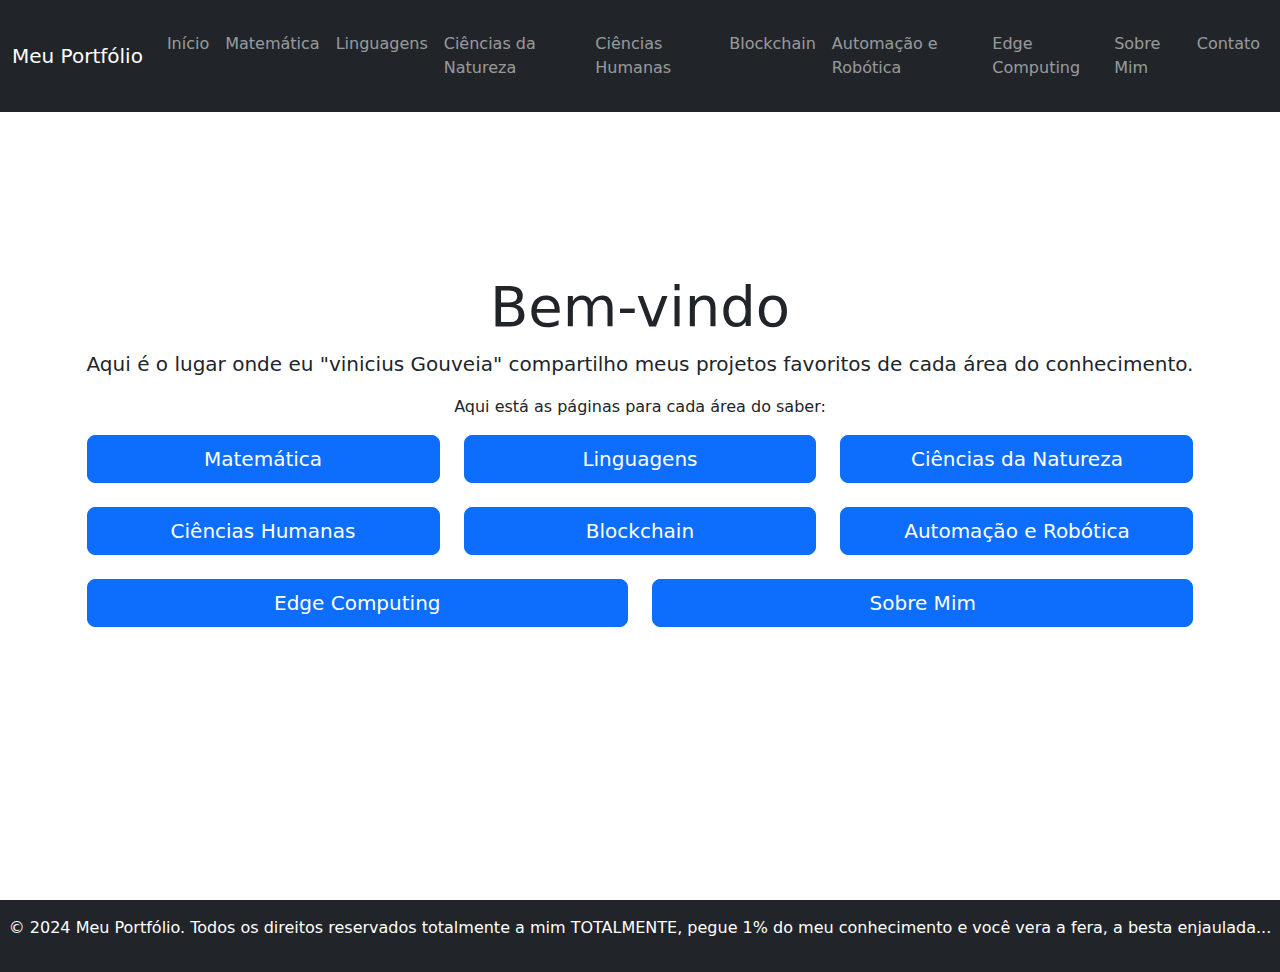
<file: index.html>
<!DOCTYPE html>
<html lang="pt-br">
<head>
    <meta charset="UTF-8">
    <meta name="viewport" content="width=device-width, initial-scale=1.0">
    <title>Início - Portfólio</title>
    <link href="https://cdn.jsdelivr.net/npm/bootstrap@5.3.1/dist/css/bootstrap.min.css" rel="stylesheet">
    <style>
        /* Definindo a altura da tela inicial para cobrir 100% da altura da janela */
        .full-screen {
            height: 100vh;
            display: flex;
            align-items: center;
            justify-content: center;
            text-align: center;
        }
    </style>
</head>
<body>
    <header class="bg-dark text-white py-3 fixed-top w-100" style="z-index: 100;">
        <nav class="navbar navbar-expand-lg navbar-dark">
            <div class="container-fluid">
                <a class="navbar-brand" href="#">Meu Portfólio</a>
                <button class="navbar-toggler" type="button" data-bs-toggle="collapse" data-bs-target="#navbarNav" aria-controls="navbarNav" aria-expanded="false" aria-label="Toggle navigation">
                    <span class="navbar-toggler-icon"></span>
                </button>
                <div class="collapse navbar-collapse" id="navbarNav">
                    <ul class="navbar-nav">
                        <li class="nav-item"><a class="nav-link" href="index.html">Início</a></li>
                        <li class="nav-item"><a class="nav-link" href="matematica.html">Matemática</a></li>
                        <li class="nav-item"><a class="nav-link" href="linguagens.html">Linguagens</a></li>
                        <li class="nav-item"><a class="nav-link" href="ciencias_natureza.html">Ciências da Natureza</a></li>
                        <li class="nav-item"><a class="nav-link" href="ciencias_humanas.html">Ciências Humanas</a></li>
                        <li class="nav-item"><a class="nav-link" href="blockchain.html">Blockchain</a></li>
                        <li class="nav-item"><a class="nav-link" href="automacao_robotica.html">Automação e Robótica</a></li>
                        <li class="nav-item"><a class="nav-link" href="edge_computing.html">Edge Computing</a></li>
                        <li class="nav-item"><a class="nav-link" href="sobre_mim.html">Sobre Mim</a></li>
                        <li class="nav-item"><a class="nav-link" href="contato.html">Contato</a></li>
                    </ul>
                </div>
            </div>
        </nav>
    </header>

    <main class="container py-5 full-screen">
        <section>
            <h1 class="display-4 text-dark">Bem-vindo</h1>
            <p class="lead text-dark">Aqui é o lugar onde eu "vinicius Gouveia" compartilho meus projetos favoritos de cada área do conhecimento.</p>
            <p class="text-dark">Aqui está as páginas para cada área do saber:</p>
            <div class="row">
                <div class="col-md-4">
                    <a href="matematica.html" class="btn btn-primary btn-lg w-100">Matemática</a>
                </div>
                <div class="col-md-4">
                    <a href="linguagens.html" class="btn btn-primary btn-lg w-100">Linguagens</a>
                </div>
                <div class="col-md-4">
                    <a href="ciencias_natureza.html" class="btn btn-primary btn-lg w-100">Ciências da Natureza</a>
                </div>
            </div>
            <div class="row mt-4">
                <div class="col-md-4">  
                    <a href="ciencias_humanas.html" class="btn btn-primary btn-lg w-100">Ciências Humanas</a>
                </div>
                <div class="col-md-4">
                    <a href="blockchain.html" class="btn btn-primary btn-lg w-100">Blockchain</a>
                </div>
                <div class="col-md-4">
                    <a href="automacao_robotica.html" class="btn btn-primary btn-lg w-100">Automação e Robótica</a>
                </div>
            </div>
            <div class="row mt-4">
                <div class="col-md-6">
                    <a href="edge_computing.html" class="btn btn-primary btn-lg w-100">Edge Computing</a>
                </div>
                <div class="col-md-6">
                    <a href="sobre_mim.html" class="btn btn-primary btn-lg w-100">Sobre Mim</a>
                </div>
            </div>
        </section>
    </main>

    <footer class="bg-dark text-white text-center py-3">    
        <p>&copy; 2024 Meu Portfólio. Todos os direitos reservados totalmente a mim TOTALMENTE, pegue 1% do meu conhecimento e você vera a fera, a besta enjaulada...</p>
    </footer>

    <script src="https://cdn.jsdelivr.net/npm/bootstrap@5.3.1/dist/js/bootstrap.bundle.min.js"></script>
</body>
</html>
</file>
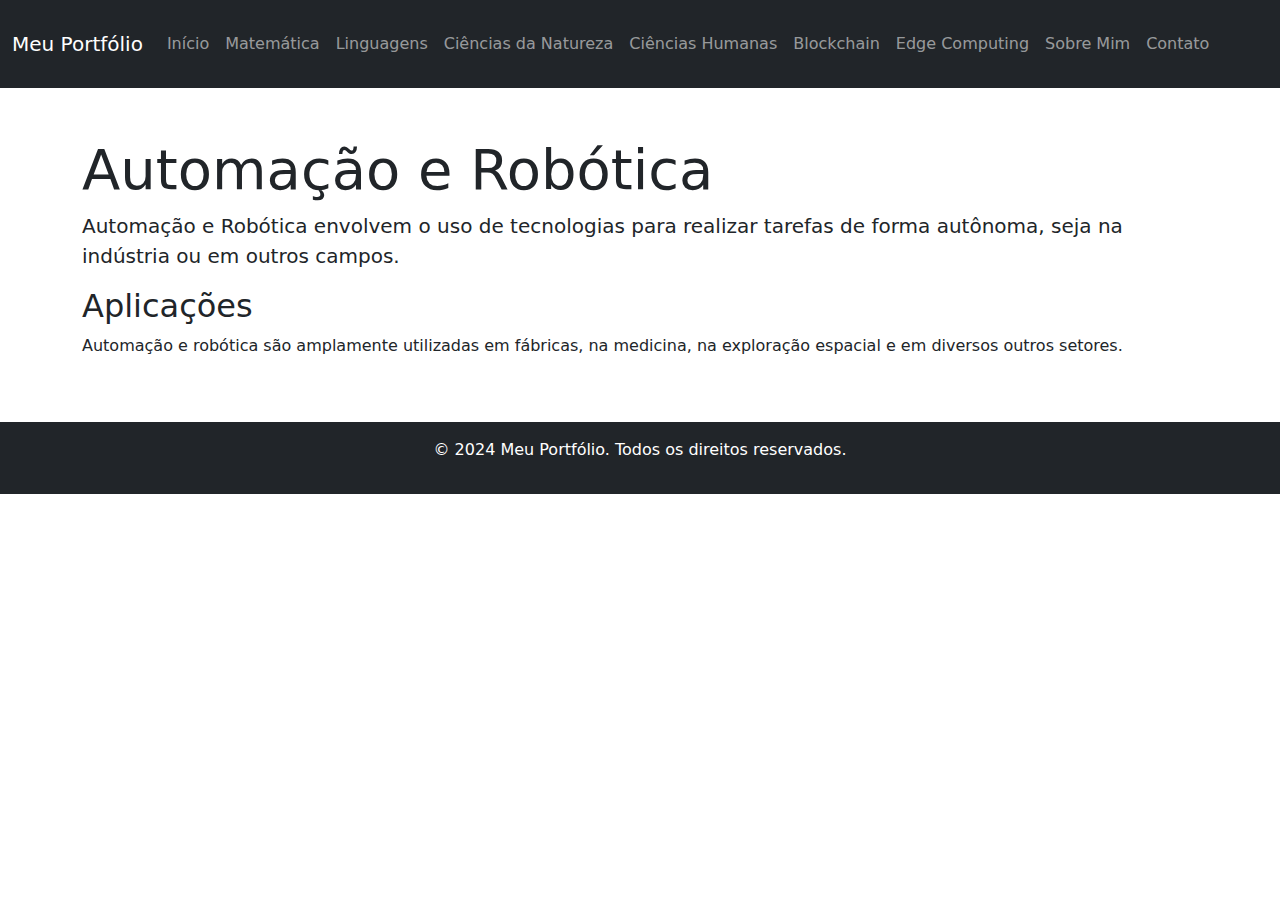
<file: automacao_robotica.html>
<!DOCTYPE html>
<html lang="pt-br">
<head>
    <meta charset="UTF-8">
    <meta name="viewport" content="width=device-width, initial-scale=1.0">
    <title>Automação e Robótica</title>
    <link href="https://cdn.jsdelivr.net/npm/bootstrap@5.3.1/dist/css/bootstrap.min.css" rel="stylesheet">
</head>
<body>
    <header class="bg-dark text-white py-3">
        <nav class="navbar navbar-expand-lg navbar-dark">
            <div class="container-fluid">
                <a class="navbar-brand" href="#">Meu Portfólio</a>
                <button class="navbar-toggler" type="button" data-bs-toggle="collapse" data-bs-target="#navbarNav" aria-controls="navbarNav" aria-expanded="false" aria-label="Toggle navigation">
                    <span class="navbar-toggler-icon"></span>
                </button>
                <div class="collapse navbar-collapse" id="navbarNav">
                    <ul class="navbar-nav">
                        <li class="nav-item"><a class="nav-link" href="index.html">Início</a></li>
                        <li class="nav-item"><a class="nav-link" href="matematica.html">Matemática</a></li>
                        <li class="nav-item"><a class="nav-link" href="linguagens.html">Linguagens</a></li>
                        <li class="nav-item"><a class="nav-link" href="ciencias_natureza.html">Ciências da Natureza</a></li>
                        <li class="nav-item"><a class="nav-link" href="ciencias_humanas.html">Ciências Humanas</a></li>
                        <li class="nav-item"><a class="nav-link" href="blockchain.html">Blockchain</a></li>
                        <li class="nav-item"><a class="nav-link" href="edge_computing.html">Edge Computing</a></li>
                        <li class="nav-item"><a class="nav-link" href="sobre_mim.html">Sobre Mim</a></li>
                        <li class="nav-item"><a class="nav-link" href="contato.html">Contato</a></li>
                    </ul>
                </div>
            </div>
        </nav>
    </header>

    <main class="container py-5">
        <h1 class="display-4">Automação e Robótica</h1>
        <p class="lead">Automação e Robótica envolvem o uso de tecnologias para realizar tarefas de forma autônoma, seja na indústria ou em outros campos.</p>

        <section>
            <h2>Aplicações</h2>
            <p>Automação e robótica são amplamente utilizadas em fábricas, na medicina, na exploração espacial e em diversos outros setores.</p>
        </section>
    </main>

    <footer class="bg-dark text-white text-center py-3">
        <p>&copy; 2024 Meu Portfólio. Todos os direitos reservados.</p>
    </footer>

    <script src="https://cdn.jsdelivr.net/npm/bootstrap@5.3.1/dist/js/bootstrap.bundle.min.js"></script>
</body>
</html>
</file>
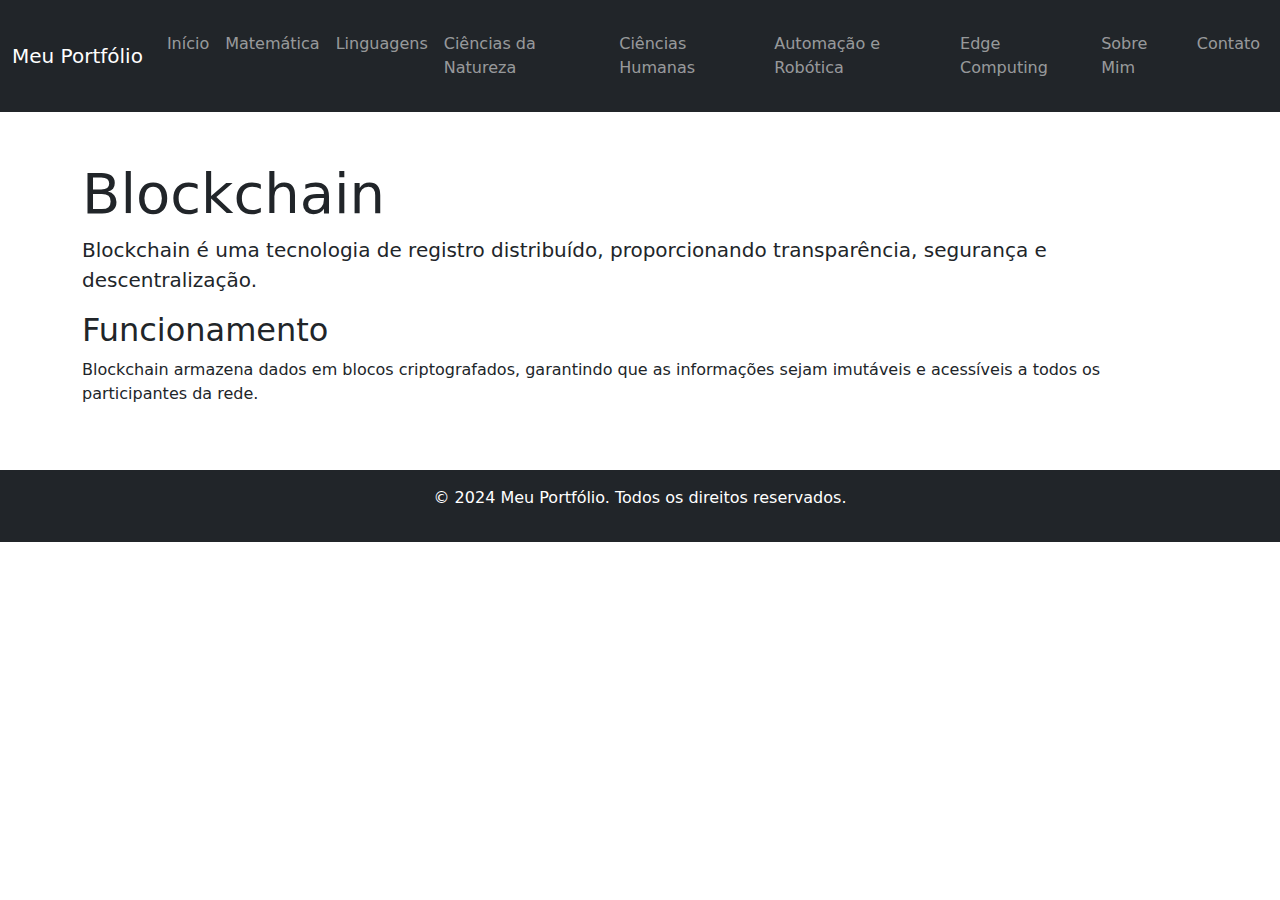
<file: blockchain.html>
<!DOCTYPE html>
<html lang="pt-br">
<head>
    <meta charset="UTF-8">
    <meta name="viewport" content="width=device-width, initial-scale=1.0">
    <title>Blockchain</title>
    <link href="https://cdn.jsdelivr.net/npm/bootstrap@5.3.1/dist/css/bootstrap.min.css" rel="stylesheet">
</head>
<body>
    <header class="bg-dark text-white py-3">
        <nav class="navbar navbar-expand-lg navbar-dark">
            <div class="container-fluid">
                <a class="navbar-brand" href="#">Meu Portfólio</a>
                <button class="navbar-toggler" type="button" data-bs-toggle="collapse" data-bs-target="#navbarNav" aria-controls="navbarNav" aria-expanded="false" aria-label="Toggle navigation">
                    <span class="navbar-toggler-icon"></span>
                </button>
                <div class="collapse navbar-collapse" id="navbarNav">
                    <ul class="navbar-nav">
                        <li class="nav-item"><a class="nav-link" href="index.html">Início</a></li>
                        <li class="nav-item"><a class="nav-link" href="matematica.html">Matemática</a></li>
                        <li class="nav-item"><a class="nav-link" href="linguagens.html">Linguagens</a></li>
                        <li class="nav-item"><a class="nav-link" href="ciencias_natureza.html">Ciências da Natureza</a></li>
                        <li class="nav-item"><a class="nav-link" href="ciencias_humanas.html">Ciências Humanas</a></li>
                        <li class="nav-item"><a class="nav-link" href="automacao_robotica.html">Automação e Robótica</a></li>
                        <li class="nav-item"><a class="nav-link" href="edge_computing.html">Edge Computing</a></li>
                        <li class="nav-item"><a class="nav-link" href="sobre_mim.html">Sobre Mim</a></li>
                        <li class="nav-item"><a class="nav-link" href="contato.html">Contato</a></li>
                    </ul>
                </div>
            </div>
        </nav>
    </header>

    <main class="container py-5">
        <h1 class="display-4">Blockchain</h1>
        <p class="lead">Blockchain é uma tecnologia de registro distribuído, proporcionando transparência, segurança e descentralização.</p>

        <section>
            <h2>Funcionamento</h2>
            <p>Blockchain armazena dados em blocos criptografados, garantindo que as informações sejam imutáveis e acessíveis a todos os participantes da rede.</p>
        </section>
    </main>

    <footer class="bg-dark text-white text-center py-3">
        <p>&copy; 2024 Meu Portfólio. Todos os direitos reservados.</p>
    </footer>

    <script src="https://cdn.jsdelivr.net/npm/bootstrap@5.3.1/dist/js/bootstrap.bundle.min.js"></script>
</body>
</html>
</file>
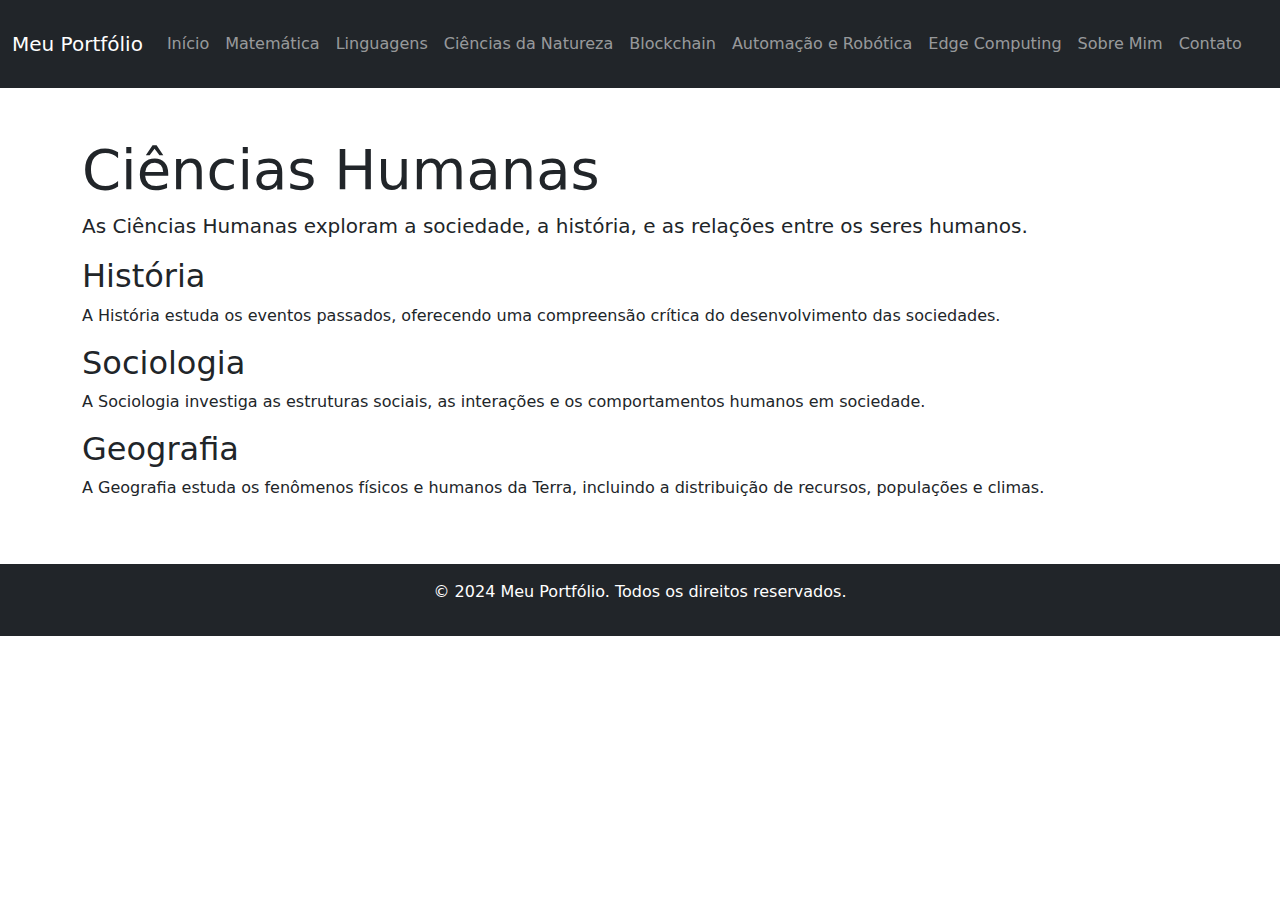
<file: ciencias_humanas.html>
<!DOCTYPE html>
<html lang="pt-br">
<head>
    <meta charset="UTF-8">
    <meta name="viewport" content="width=device-width, initial-scale=1.0">
    <title>Ciências Humanas</title>
    <link href="https://cdn.jsdelivr.net/npm/bootstrap@5.3.1/dist/css/bootstrap.min.css" rel="stylesheet">
</head>
<body>
    <header class="bg-dark text-white py-3">
        <nav class="navbar navbar-expand-lg navbar-dark">
            <div class="container-fluid">
                <a class="navbar-brand" href="#">Meu Portfólio</a>
                <button class="navbar-toggler" type="button" data-bs-toggle="collapse" data-bs-target="#navbarNav" aria-controls="navbarNav" aria-expanded="false" aria-label="Toggle navigation">
                    <span class="navbar-toggler-icon"></span>
                </button>
                <div class="collapse navbar-collapse" id="navbarNav">
                    <ul class="navbar-nav">
                        <li class="nav-item"><a class="nav-link" href="index.html">Início</a></li>
                        <li class="nav-item"><a class="nav-link" href="matematica.html">Matemática</a></li>
                        <li class="nav-item"><a class="nav-link" href="linguagens.html">Linguagens</a></li>
                        <li class="nav-item"><a class="nav-link" href="ciencias_natureza.html">Ciências da Natureza</a></li>
                        <li class="nav-item"><a class="nav-link" href="blockchain.html">Blockchain</a></li>
                        <li class="nav-item"><a class="nav-link" href="automacao_robotica.html">Automação e Robótica</a></li>
                        <li class="nav-item"><a class="nav-link" href="edge_computing.html">Edge Computing</a></li>
                        <li class="nav-item"><a class="nav-link" href="sobre_mim.html">Sobre Mim</a></li>
                        <li class="nav-item"><a class="nav-link" href="contato.html">Contato</a></li>
                    </ul>
                </div>
            </div>
        </nav>
    </header>

    <main class="container py-5">
        <h1 class="display-4">Ciências Humanas</h1>
        <p class="lead">As Ciências Humanas exploram a sociedade, a história, e as relações entre os seres humanos.</p>

        <section>
            <h2>História</h2>
            <p>A História estuda os eventos passados, oferecendo uma compreensão crítica do desenvolvimento das sociedades.</p>
        </section>

        <section>
            <h2>Sociologia</h2>
            <p>A Sociologia investiga as estruturas sociais, as interações e os comportamentos humanos em sociedade.</p>
        </section>

        <section>
            <h2>Geografia</h2>
            <p>A Geografia estuda os fenômenos físicos e humanos da Terra, incluindo a distribuição de recursos, populações e climas.</p>
        </section>
    </main>

    <footer class="bg-dark text-white text-center py-3">
        <p>&copy; 2024 Meu Portfólio. Todos os direitos reservados.</p>
    </footer>

    <script src="https://cdn.jsdelivr.net/npm/bootstrap@5.3.1/dist/js/bootstrap.bundle.min.js"></script>
</body>
</html>
</file>
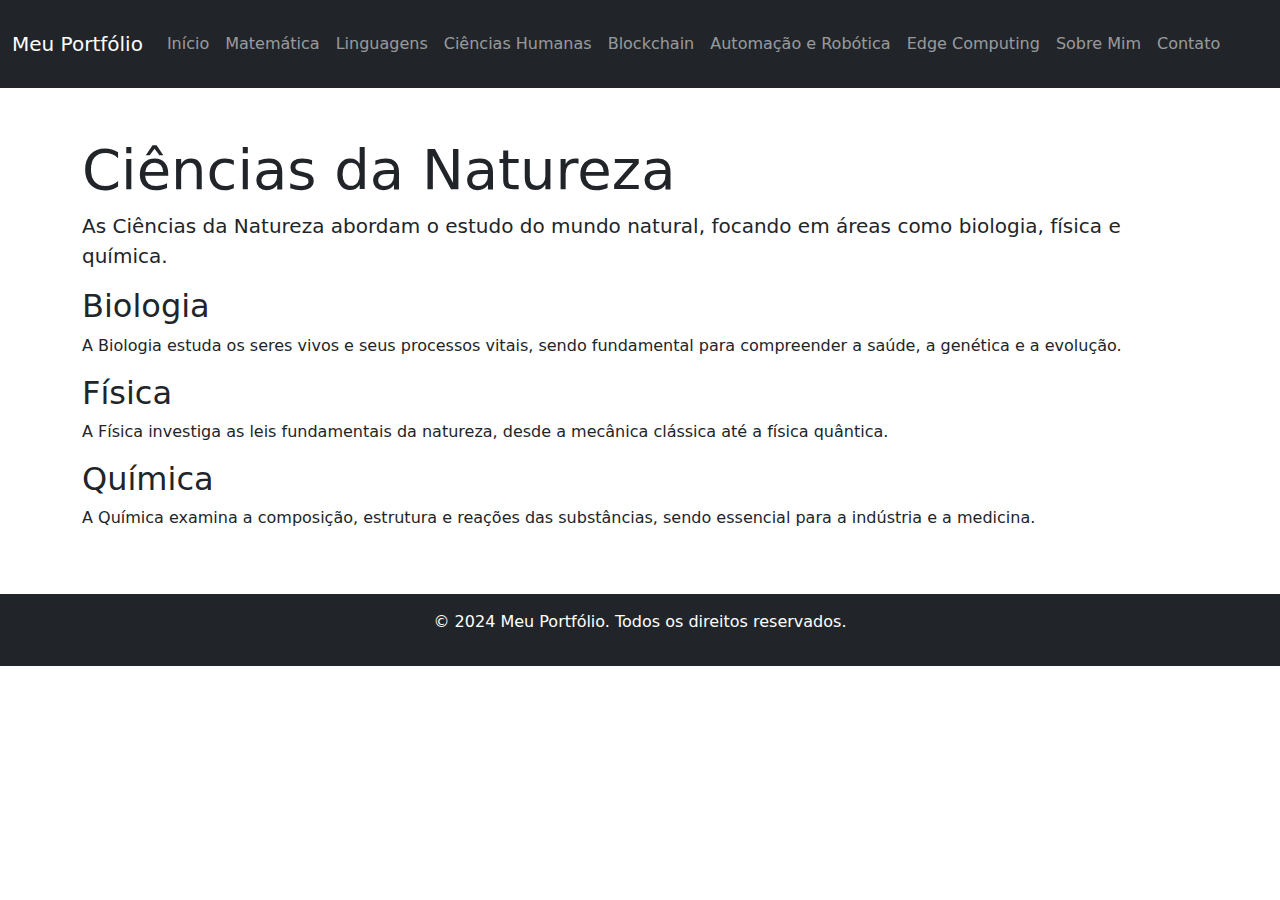
<file: ciencias_natureza.html>
<!DOCTYPE html>
<html lang="pt-br">
<head>
    <meta charset="UTF-8">
    <meta name="viewport" content="width=device-width, initial-scale=1.0">
    <title>Ciências da Natureza</title>
    <link href="https://cdn.jsdelivr.net/npm/bootstrap@5.3.1/dist/css/bootstrap.min.css" rel="stylesheet">
</head>
<body>
    <header class="bg-dark text-white py-3">
        <nav class="navbar navbar-expand-lg navbar-dark">
            <div class="container-fluid">
                <a class="navbar-brand" href="#">Meu Portfólio</a>
                <button class="navbar-toggler" type="button" data-bs-toggle="collapse" data-bs-target="#navbarNav" aria-controls="navbarNav" aria-expanded="false" aria-label="Toggle navigation">
                    <span class="navbar-toggler-icon"></span>
                </button>
                <div class="collapse navbar-collapse" id="navbarNav">
                    <ul class="navbar-nav">
                        <li class="nav-item"><a class="nav-link" href="index.html">Início</a></li>
                        <li class="nav-item"><a class="nav-link" href="matematica.html">Matemática</a></li>
                        <li class="nav-item"><a class="nav-link" href="linguagens.html">Linguagens</a></li>
                        <li class="nav-item"><a class="nav-link" href="ciencias_humanas.html">Ciências Humanas</a></li>
                        <li class="nav-item"><a class="nav-link" href="blockchain.html">Blockchain</a></li>
                        <li class="nav-item"><a class="nav-link" href="automacao_robotica.html">Automação e Robótica</a></li>
                        <li class="nav-item"><a class="nav-link" href="edge_computing.html">Edge Computing</a></li>
                        <li class="nav-item"><a class="nav-link" href="sobre_mim.html">Sobre Mim</a></li>
                        <li class="nav-item"><a class="nav-link" href="contato.html">Contato</a></li>
                    </ul>
                </div>
            </div>
        </nav>
    </header>

    <main class="container py-5">
        <h1 class="display-4">Ciências da Natureza</h1>
        <p class="lead">As Ciências da Natureza abordam o estudo do mundo natural, focando em áreas como biologia, física e química.</p>

        <section>
            <h2>Biologia</h2>
            <p>A Biologia estuda os seres vivos e seus processos vitais, sendo fundamental para compreender a saúde, a genética e a evolução.</p>
        </section>

        <section>
            <h2>Física</h2>
            <p>A Física investiga as leis fundamentais da natureza, desde a mecânica clássica até a física quântica.</p>
        </section>

        <section>
            <h2>Química</h2>
            <p>A Química examina a composição, estrutura e reações das substâncias, sendo essencial para a indústria e a medicina.</p>
        </section>
    </main>

    <footer class="bg-dark text-white text-center py-3">
        <p>&copy; 2024 Meu Portfólio. Todos os direitos reservados.</p>
    </footer>

    <script src="https://cdn.jsdelivr.net/npm/bootstrap@5.3.1/dist/js/bootstrap.bundle.min.js"></script>
</body>
</html>
</file>
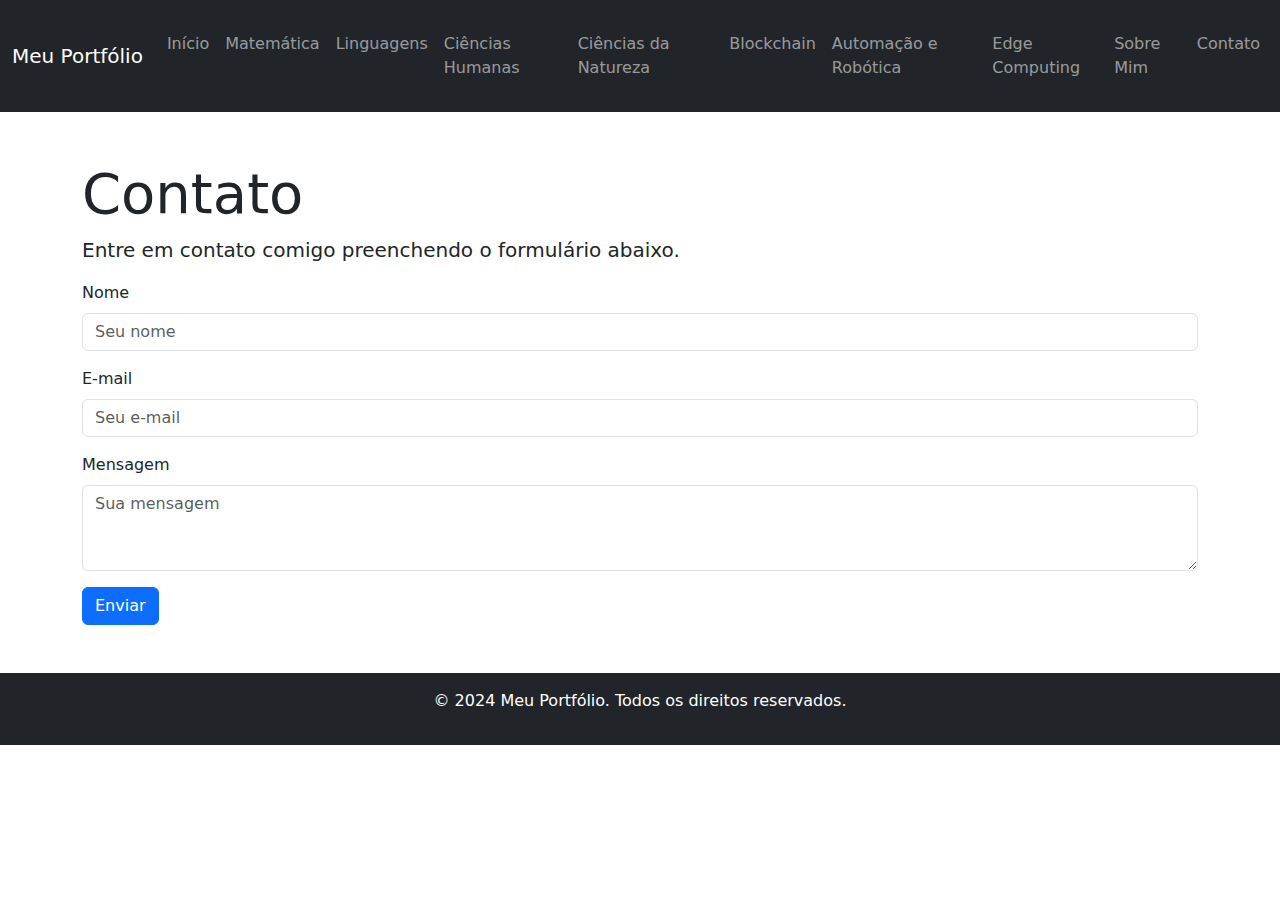
<file: contato.html>
<!DOCTYPE html>
<html lang="pt-br">
<head>
    <meta charset="UTF-8">
    <meta name="viewport" content="width=device-width, initial-scale=1.0">
    <title>Contato</title>
    <link href="https://cdn.jsdelivr.net/npm/bootstrap@5.3.1/dist/css/bootstrap.min.css" rel="stylesheet">
</head>
<body>
    <header class="bg-dark text-white py-3">
        <nav class="navbar navbar-expand-lg navbar-dark">
            <div class="container-fluid">
                <a class="navbar-brand" href="#">Meu Portfólio</a>
                <button class="navbar-toggler" type="button" data-bs-toggle="collapse" data-bs-target="#navbarNav" aria-controls="navbarNav" aria-expanded="false" aria-label="Toggle navigation">
                    <span class="navbar-toggler-icon"></span>
                </button>
                <div class="collapse navbar-collapse" id="navbarNav">
                    <ul class="navbar-nav">
                        <li class="nav-item"><a class="nav-link" href="index.html">Início</a></li>
                        <li class="nav-item"><a class="nav-link" href="matematica.html">Matemática</a></li>
                        <li class="nav-item"><a class="nav-link" href="linguagens.html">Linguagens</a></li>
                        <li class="nav-item"><a class="nav-link" href="ciencias_humanas.html">Ciências Humanas</a></li>
                        <li class="nav-item"><a class="nav-link" href="ciencias_natureza.html">Ciências da Natureza</a></li>
                        <li class="nav-item"><a class="nav-link" href="blockchain.html">Blockchain</a></li>
                        <li class="nav-item"><a class="nav-link" href="automacao_robotica.html">Automação e Robótica</a></li>
                        <li class="nav-item"><a class="nav-link" href="edge_computing.html">Edge Computing</a></li>
                        <li class="nav-item"><a class="nav-link" href="sobre_mim.html">Sobre Mim</a></li>
                        <li class="nav-item"><a class="nav-link" href="contato.html">Contato</a></li>
                    </ul>
                </div>
            </div>
        </nav>
    </header>

    <main class="container py-5">
        <h1 class="display-4">Contato</h1>
        <p class="lead">Entre em contato comigo preenchendo o formulário abaixo.</p>

        <form>
            <div class="mb-3">
                <label for="nome" class="form-label">Nome</label>
                <input type="text" class="form-control" id="nome" placeholder="Seu nome">
            </div>
            <div class="mb-3">
                <label for="email" class="form-label">E-mail</label>
                <input type="email" class="form-control" id="email" placeholder="Seu e-mail">
            </div>
            <div class="mb-3">
                <label for="mensagem" class="form-label">Mensagem</label>
                <textarea class="form-control" id="mensagem" rows="3" placeholder="Sua mensagem"></textarea>
            </div>
            <button type="submit" class="btn btn-primary">Enviar</button>
        </form>
    </main>

    <footer class="bg-dark text-white text-center py-3">
        <p>&copy; 2024 Meu Portfólio. Todos os direitos reservados.</p>
    </footer>

    <script src="https://cdn.jsdelivr.net/npm/bootstrap@5.3.1/dist/js/bootstrap.bundle.min.js"></script>
</body>
</html>
</file>
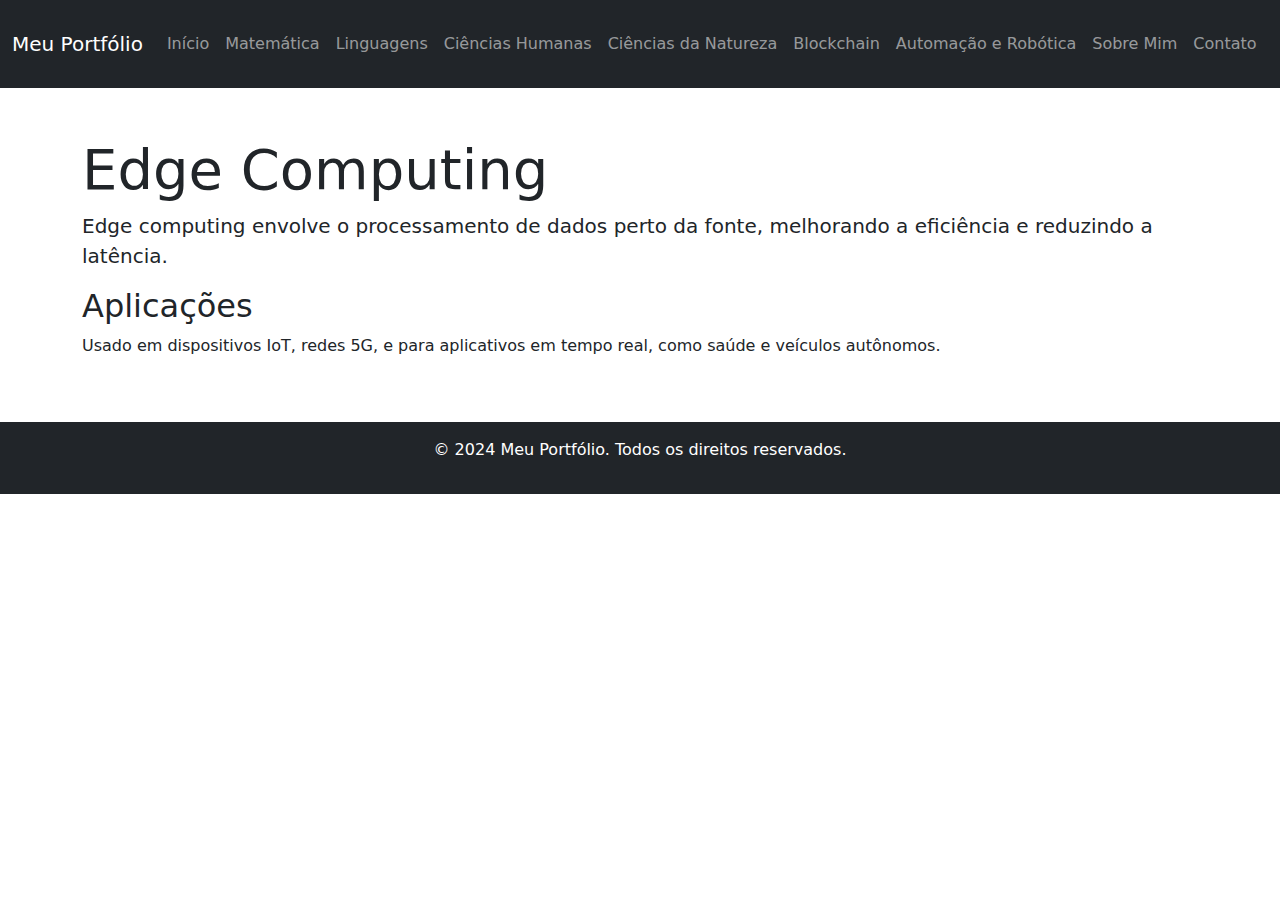
<file: edge_computing.html>
<!DOCTYPE html>
<html lang="pt-br">
<head>
    <meta charset="UTF-8">
    <meta name="viewport" content="width=device-width, initial-scale=1.0">
    <title>Edge Computing</title>
    <link href="https://cdn.jsdelivr.net/npm/bootstrap@5.3.1/dist/css/bootstrap.min.css" rel="stylesheet">
</head>
<body>
    <header class="bg-dark text-white py-3">
        <nav class="navbar navbar-expand-lg navbar-dark">
            <div class="container-fluid">
                <a class="navbar-brand" href="#">Meu Portfólio</a>
                <button class="navbar-toggler" type="button" data-bs-toggle="collapse" data-bs-target="#navbarNav" aria-controls="navbarNav" aria-expanded="false" aria-label="Toggle navigation">
                    <span class="navbar-toggler-icon"></span>
                </button>
                <div class="collapse navbar-collapse" id="navbarNav">
                    <ul class="navbar-nav">
                        <li class="nav-item"><a class="nav-link" href="index.html">Início</a></li>
                        <li class="nav-item"><a class="nav-link" href="matematica.html">Matemática</a></li>
                        <li class="nav-item"><a class="nav-link" href="linguagens.html">Linguagens</a></li>
                        <li class="nav-item"><a class="nav-link" href="ciencias_humanas.html">Ciências Humanas</a></li>
                        <li class="nav-item"><a class="nav-link" href="ciencias_natureza.html">Ciências da Natureza</a></li>
                        <li class="nav-item"><a class="nav-link" href="blockchain.html">Blockchain</a></li>
                        <li class="nav-item"><a class="nav-link" href="automacao_robotica.html">Automação e Robótica</a></li>
                        <li class="nav-item"><a class="nav-link" href="sobre_mim.html">Sobre Mim</a></li>
                        <li class="nav-item"><a class="nav-link" href="contato.html">Contato</a></li>
                    </ul>
                </div>
            </div>
        </nav>
    </header>

    <main class="container py-5">
        <h1 class="display-4">Edge Computing</h1>
        <p class="lead">Edge computing envolve o processamento de dados perto da fonte, melhorando a eficiência e reduzindo a latência.</p>

        <section>
            <h2>Aplicações</h2>
            <p>Usado em dispositivos IoT, redes 5G, e para aplicativos em tempo real, como saúde e veículos autônomos.</p>
        </section>
    </main>

    <footer class="bg-dark text-white text-center py-3">
        <p>&copy; 2024 Meu Portfólio. Todos os direitos reservados.</p>
    </footer>

    <script src="https://cdn.jsdelivr.net/npm/bootstrap@5.3.1/dist/js/bootstrap.bundle.min.js"></script>
</body>
</html>
</file>
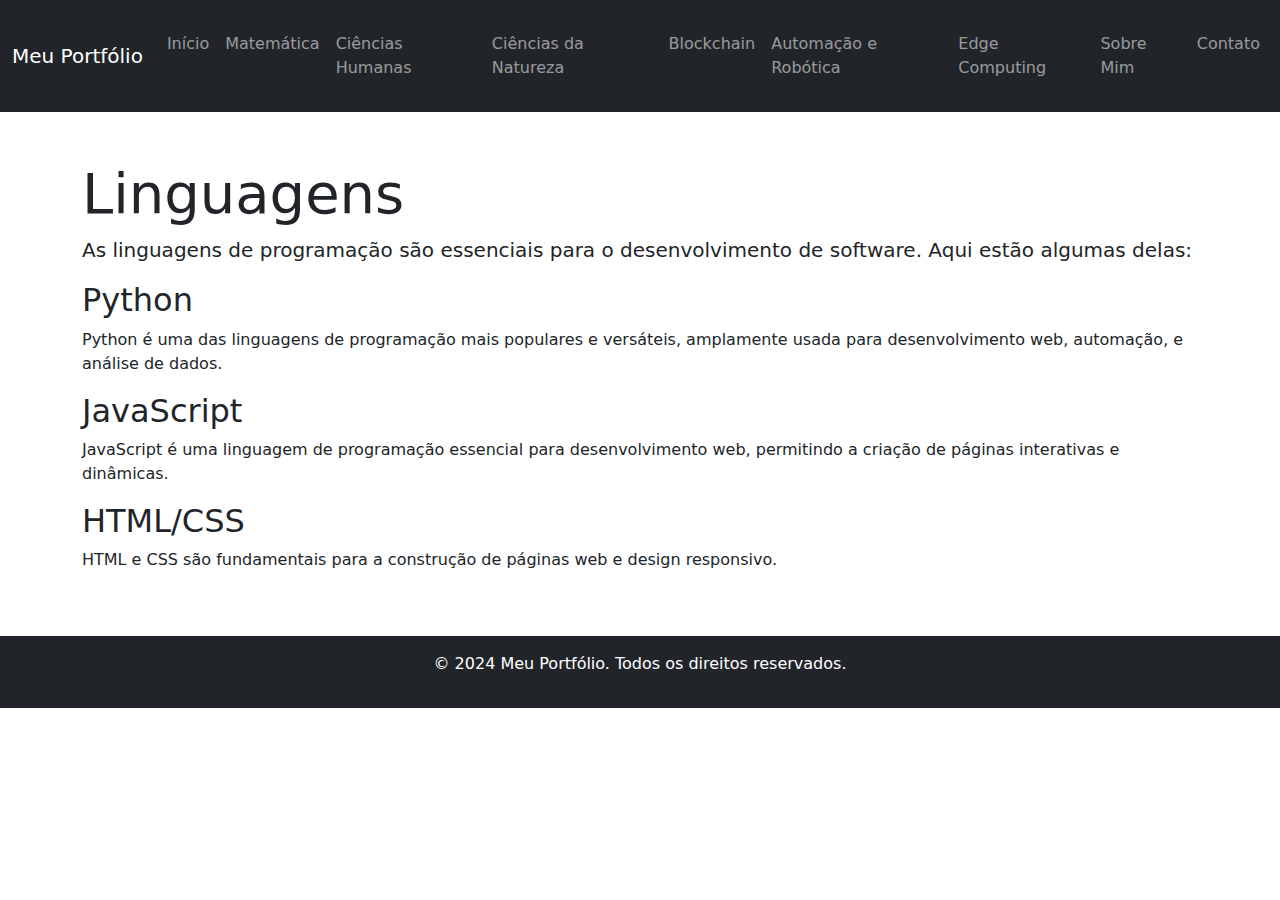
<file: linguagens.html>
<!DOCTYPE html>
<html lang="pt-br">
<head>
    <meta charset="UTF-8">
    <meta name="viewport" content="width=device-width, initial-scale=1.0">
    <title>Linguagens</title>
    <link href="https://cdn.jsdelivr.net/npm/bootstrap@5.3.1/dist/css/bootstrap.min.css" rel="stylesheet">
</head>
<body>
    <header class="bg-dark text-white py-3">
        <nav class="navbar navbar-expand-lg navbar-dark">
            <div class="container-fluid">
                <a class="navbar-brand" href="#">Meu Portfólio</a>
                <button class="navbar-toggler" type="button" data-bs-toggle="collapse" data-bs-target="#navbarNav" aria-controls="navbarNav" aria-expanded="false" aria-label="Toggle navigation">
                    <span class="navbar-toggler-icon"></span>
                </button>
                <div class="collapse navbar-collapse" id="navbarNav">
                    <ul class="navbar-nav">
                        <li class="nav-item"><a class="nav-link" href="index.html">Início</a></li>
                        <li class="nav-item"><a class="nav-link" href="matematica.html">Matemática</a></li>
                        <li class="nav-item"><a class="nav-link" href="ciencias_humanas.html">Ciências Humanas</a></li>
                        <li class="nav-item"><a class="nav-link" href="ciencias_natureza.html">Ciências da Natureza</a></li>
                        <li class="nav-item"><a class="nav-link" href="blockchain.html">Blockchain</a></li>
                        <li class="nav-item"><a class="nav-link" href="automacao_robotica.html">Automação e Robótica</a></li>
                        <li class="nav-item"><a class="nav-link" href="edge_computing.html">Edge Computing</a></li>
                        <li class="nav-item"><a class="nav-link" href="sobre_mim.html">Sobre Mim</a></li>
                        <li class="nav-item"><a class="nav-link" href="contato.html">Contato</a></li>
                    </ul>
                </div>
            </div>
        </nav>
    </header>

    <main class="container py-5">
        <h1 class="display-4">Linguagens</h1>
        <p class="lead">As linguagens de programação são essenciais para o desenvolvimento de software. Aqui estão algumas delas:</p>

        <section>
            <h2>Python</h2>
            <p>Python é uma das linguagens de programação mais populares e versáteis, amplamente usada para desenvolvimento web, automação, e análise de dados.</p>
        </section>

        <section>
            <h2>JavaScript</h2>
            <p>JavaScript é uma linguagem de programação essencial para desenvolvimento web, permitindo a criação de páginas interativas e dinâmicas.</p>
        </section>

        <section>
            <h2>HTML/CSS</h2>
            <p>HTML e CSS são fundamentais para a construção de páginas web e design responsivo.</p>
        </section>
    </main>

    <footer class="bg-dark text-white text-center py-3">
        <p>&copy; 2024 Meu Portfólio. Todos os direitos reservados.</p>
    </footer>

    <script src="https://cdn.jsdelivr.net/npm/bootstrap@5.3.1/dist/js/bootstrap.bundle.min.js"></script>
</body>
</html>
</file>
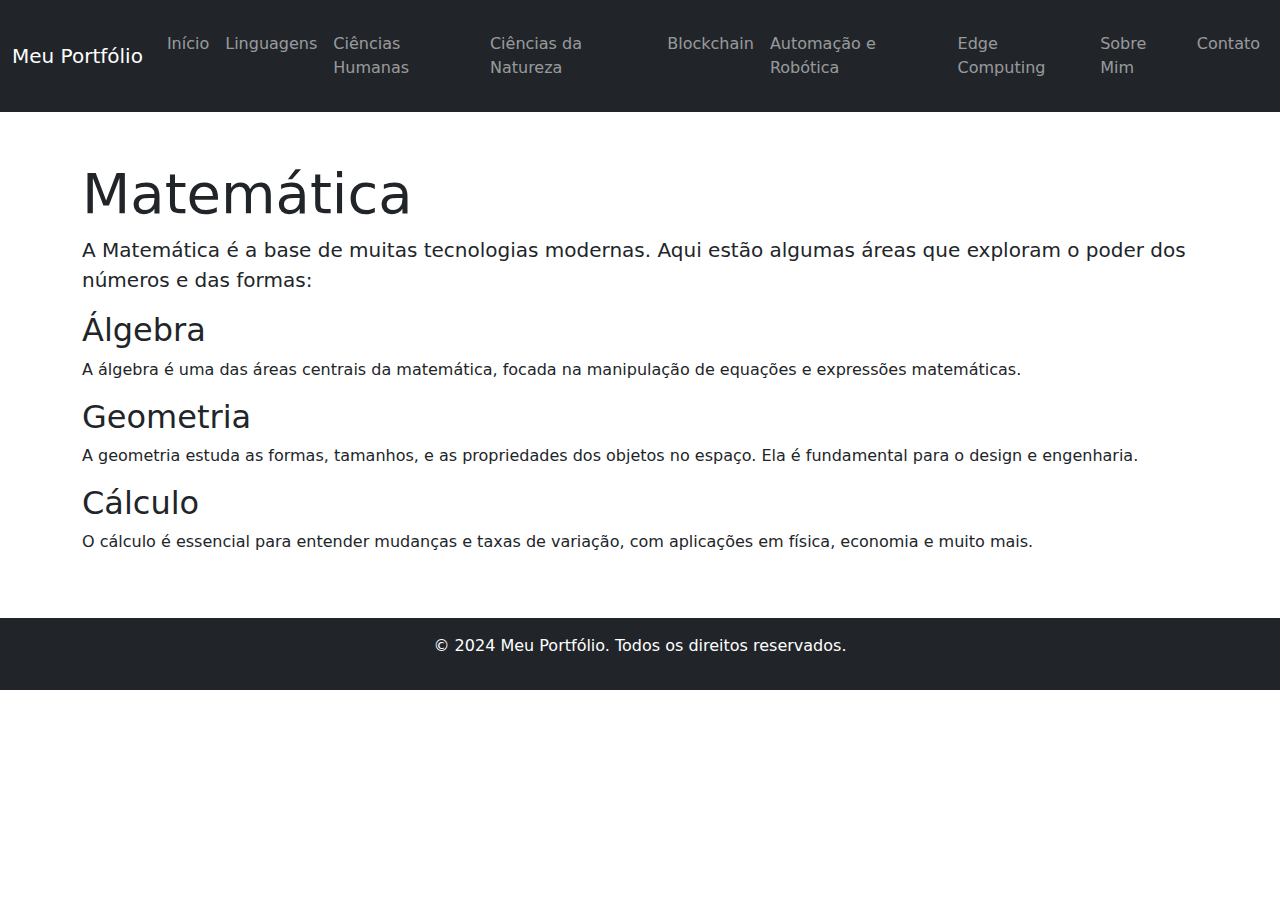
<file: matematica.html>
<!DOCTYPE html>
<html lang="pt-br">
<head>
    <meta charset="UTF-8">
    <meta name="viewport" content="width=device-width, initial-scale=1.0">
    <title>Matemática</title>
    <link href="https://cdn.jsdelivr.net/npm/bootstrap@5.3.1/dist/css/bootstrap.min.css" rel="stylesheet">
</head>
<body>
    <header class="bg-dark text-white py-3">
        <nav class="navbar navbar-expand-lg navbar-dark">
            <div class="container-fluid">
                <a class="navbar-brand" href="#">Meu Portfólio</a>
                <button class="navbar-toggler" type="button" data-bs-toggle="collapse" data-bs-target="#navbarNav" aria-controls="navbarNav" aria-expanded="false" aria-label="Toggle navigation">
                    <span class="navbar-toggler-icon"></span>
                </button>
                <div class="collapse navbar-collapse" id="navbarNav">
                    <ul class="navbar-nav">
                        <li class="nav-item"><a class="nav-link" href="index.html">Início</a></li>
                        <li class="nav-item"><a class="nav-link" href="linguagens.html">Linguagens</a></li>
                        <li class="nav-item"><a class="nav-link" href="ciencias_humanas.html">Ciências Humanas</a></li>
                        <li class="nav-item"><a class="nav-link" href="ciencias_natureza.html">Ciências da Natureza</a></li>
                        <li class="nav-item"><a class="nav-link" href="blockchain.html">Blockchain</a></li>
                        <li class="nav-item"><a class="nav-link" href="automacao_robotica.html">Automação e Robótica</a></li>
                        <li class="nav-item"><a class="nav-link" href="edge_computing.html">Edge Computing</a></li>
                        <li class="nav-item"><a class="nav-link" href="sobre_mim.html">Sobre Mim</a></li>
                        <li class="nav-item"><a class="nav-link" href="contato.html">Contato</a></li>
                    </ul>
                </div>
            </div>
        </nav>
    </header>

    <main class="container py-5">
        <h1 class="display-4">Matemática</h1>
        <p class="lead">A Matemática é a base de muitas tecnologias modernas. Aqui estão algumas áreas que exploram o poder dos números e das formas:</p>

        <section>
            <h2>Álgebra</h2>
            <p>A álgebra é uma das áreas centrais da matemática, focada na manipulação de equações e expressões matemáticas.</p>
        </section>

        <section>
            <h2>Geometria</h2>
            <p>A geometria estuda as formas, tamanhos, e as propriedades dos objetos no espaço. Ela é fundamental para o design e engenharia.</p>
        </section>

        <section>
            <h2>Cálculo</h2>
            <p>O cálculo é essencial para entender mudanças e taxas de variação, com aplicações em física, economia e muito mais.</p>
        </section>
    </main>

    <footer class="bg-dark text-white text-center py-3">
        <p>&copy; 2024 Meu Portfólio. Todos os direitos reservados.</p>
    </footer>

    <script src="https://cdn.jsdelivr.net/npm/bootstrap@5.3.1/dist/js/bootstrap.bundle.min.js"></script>
</body>
</html>
</file>
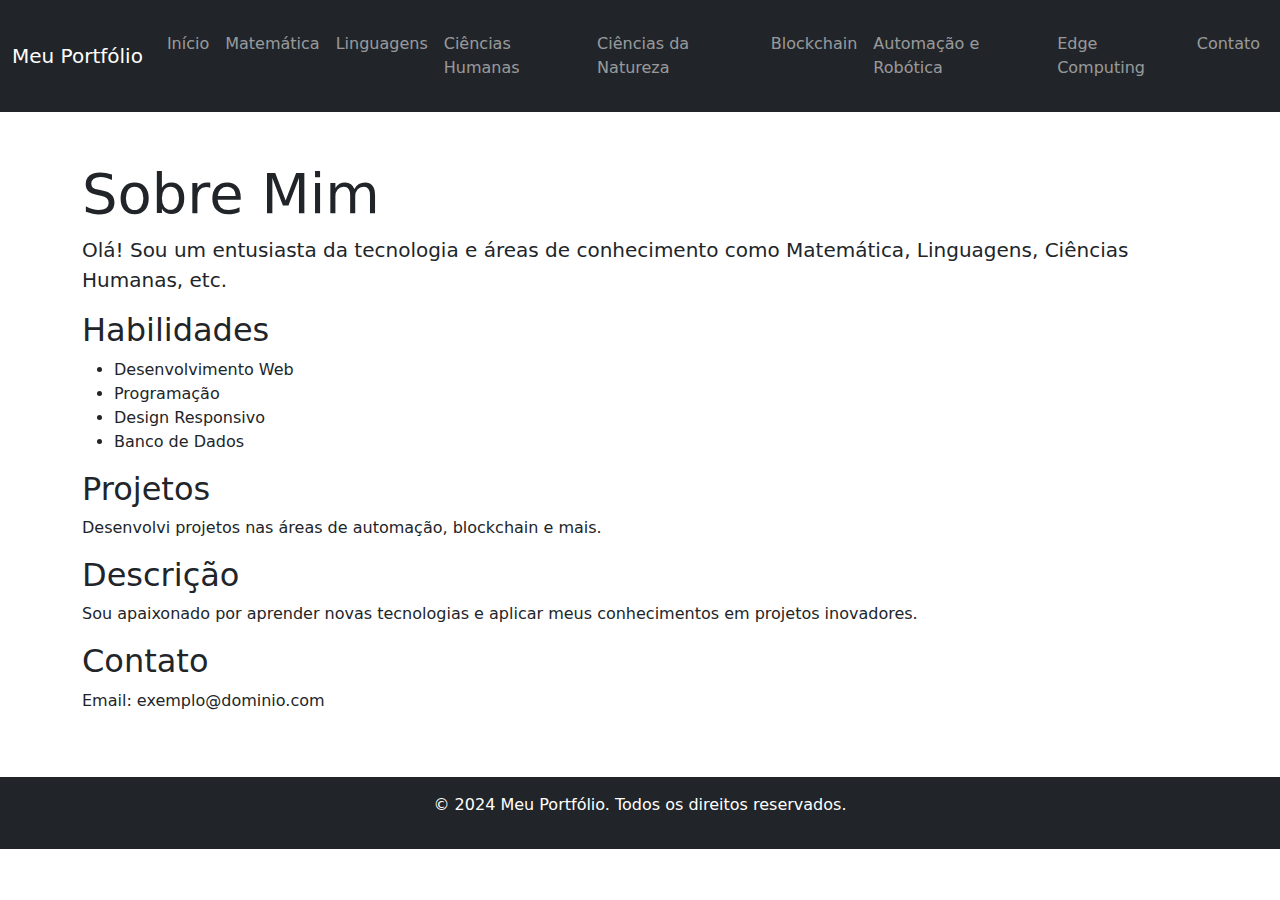
<file: sobre_mim.html>
<!DOCTYPE html>
<html lang="pt-br">
<head>
    <meta charset="UTF-8">
    <meta name="viewport" content="width=device-width, initial-scale=1.0">
    <title>Sobre Mim</title>
    <!-- Link para o Bootstrap -->
    <link href="https://cdn.jsdelivr.net/npm/bootstrap@5.3.1/dist/css/bootstrap.min.css" rel="stylesheet">
</head>
<body>
    <!-- Cabeçalho -->
    <header class="bg-dark text-white py-3">
        <nav class="navbar navbar-expand-lg navbar-dark">
            <div class="container-fluid">
                <a class="navbar-brand" href="#">Meu Portfólio</a>
                <button class="navbar-toggler" type="button" data-bs-toggle="collapse" data-bs-target="#navbarNav" aria-controls="navbarNav" aria-expanded="false" aria-label="Toggle navigation">
                    <span class="navbar-toggler-icon"></span>
                </button>
                <div class="collapse navbar-collapse" id="navbarNav">
                    <ul class="navbar-nav">
                        <li class="nav-item"><a class="nav-link" href="index.html">Início</a></li>
                        <li class="nav-item"><a class="nav-link" href="matematica.html">Matemática</a></li>
                        <li class="nav-item"><a class="nav-link" href="linguagens.html">Linguagens</a></li>
                        <li class="nav-item"><a class="nav-link" href="ciencias_humanas.html">Ciências Humanas</a></li>
                        <li class="nav-item"><a class="nav-link" href="ciencias_natureza.html">Ciências da Natureza</a></li>
                        <li class="nav-item"><a class="nav-link" href="blockchain.html">Blockchain</a></li>
                        <li class="nav-item"><a class="nav-link" href="automacao_robotica.html">Automação e Robótica</a></li>
                        <li class="nav-item"><a class="nav-link" href="edge_computing.html">Edge Computing</a></li>
                        <li class="nav-item"><a class="nav-link" href="contato.html">Contato</a></li>
                    </ul>
                </div>
            </div>
        </nav>
    </header>

    <!-- Conteúdo Principal -->
    <main class="container py-5">
        <h1 class="display-4">Sobre Mim</h1>
        <p class="lead">Olá! Sou um entusiasta da tecnologia e áreas de conhecimento como Matemática, Linguagens, Ciências Humanas, etc.</p>

        <h2>Habilidades</h2>
        <ul>
            <li>Desenvolvimento Web</li>
            <li>Programação</li>
            <li>Design Responsivo</li>
            <li>Banco de Dados</li>
        </ul>

        <h2>Projetos</h2>
        <p>Desenvolvi projetos nas áreas de automação, blockchain e mais.</p>

        <h2>Descrição</h2>
        <p>Sou apaixonado por aprender novas tecnologias e aplicar meus conhecimentos em projetos inovadores.</p>

        <h2>Contato</h2>
        <p>Email: exemplo@dominio.com</p>
    </main>

    <!-- Rodapé -->
    <footer class="bg-dark text-white text-center py-3">
        <p>&copy; 2024 Meu Portfólio. Todos os direitos reservados.</p>
    </footer>

    <!-- Script do Bootstrap -->
    <script src="https://cdn.jsdelivr.net/npm/bootstrap@5.3.1/dist/js/bootstrap.bundle.min.js"></script>
</body>
</html>
</file>
